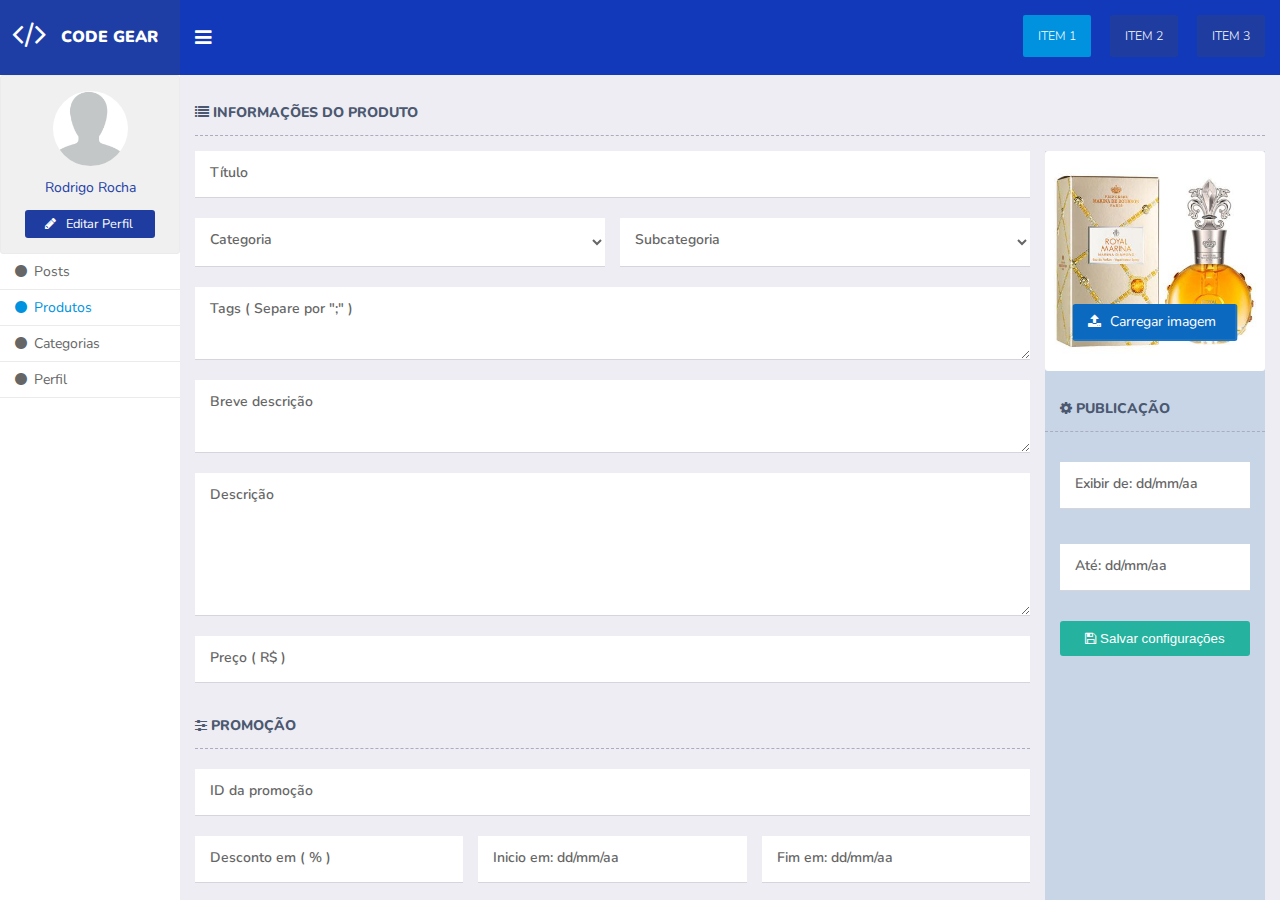
<file: src/templates/cadastro.html>
<!DOCTYPE html>
<html lang="en">

<head>
    <meta charset="UTF-8">
    <meta name="viewport" content="width=device-width, initial-scale=1.0">
    <meta http-equiv="X-UA-Compatible" content="ie=edge">
    <link rel="stylesheet" href="../assets/css/reset.css">
    <link rel="stylesheet" href="../assets/css/grid.css">
    <link rel="stylesheet" href="../assets/css/styles.css">
    <link rel="stylesheet" href="https://cdnjs.cloudflare.com/ajax/libs/font-awesome/4.7.0/css/font-awesome.min.css">
    <link href="https://fonts.googleapis.com/css?family=Nunito:200,200i,300,300i,400,400i,600,600i,700,700i,800,800i,900,900i"
        rel="stylesheet">

    <title>Dashboard</title>
</head>

<body>



    <div id="app">
        <div class="header">
            <div class="logo">
                <i class="fa fa-code"></i> code gear
            </div>
            <div class="nav-button">
                <i class="fa fa-navicon"></i>
            </div>
            <ul class="menu">
                <li class="item">
                    <a href="" class="link active">item 1</a>
                </li>
                <li class="item">
                    <a href="" class="link">item 2</a>
                </li>
                <li class="item">
                    <a href="" class="link">item 3</a>
                </li>
            </ul>
        </div>
        <div class="sidebar">
            <div class="grid grid-size-1">
                <div class="user">
                    <div class="user-skin">
                        <img src="../assets/images/user.png" alt="">
                    </div>
                    <div class="user-name"> Rodrigo Rocha</div>
                    <a href="#/" class="user-link">
                        <i class="fa fa-pencil"></i> Editar Perfil
                    </a>
                </div>
            </div>
            <div class="grid grid-size-1">
                <ul class="sidebar-list">
                    <li class="item">
                        <a href="" class="link">
                            <i class="fa fa-circle"></i>Posts</a>
                    </li>
                    <li class="item">
                        <a href="" class="link  active">
                            <i class="fa fa-circle"></i>Produtos</a>
                    </li>
                    <li class="item">
                        <a href="" class="link">
                            <i class="fa fa-circle"></i>Categorias</a>
                    </li>
                    <li class="item">
                        <a href="" class="link">
                            <i class="fa fa-circle"></i>Perfil</a>
                    </li>
                </ul>
            </div>
        </div>
        <div class="content">

            <div class="container gutter">

                <div class="box-title">
                    <i class="fa fa-list"></i> Informações do produto
                </div>


                <form class="form register">
                    <div class="group">
                        <div class="grid grid-size-1">
                            <label class="form-label">
                                <input type="text" class="form-input">
                                <span class="form-title">Título</span>
                            </label>
                        </div>
                        <div class="grid grid-size-2">
                            <label class="form-label">
                                <select name="" id="" class="form-input">
                                    <option value=""></option>
                                    <option value="">Categoria 1</option>
                                    <option value="">Categoria 2</option>
                                    <option value="">Categoria 3</option>
                                </select>
                                <span class="form-title">Categoria</span>
                            </label>
                            <label class="form-label">
                                <select name="" id="" class="form-input">
                                    <option value=""></option>
                                    <option value="">Categoria 1</option>
                                    <option value="">Categoria 2</option>
                                    <option value="">Categoria 3</option>
                                </select>
                                <span class="form-title">Subcategoria</span>
                            </label>
                        </div>
                        <div class="grid grid-size-1">
                            <label class="form-label">
                                <textarea name="" id="" cols="30" rows="3" class="form-input"></textarea>
                                <span class="form-title">Tags ( Separe por ";" )</span>
                            </label>
                        </div>
                        <div class="grid grid-size-1">
                            <label class="form-label">
                                <textarea name="" id="" cols="30" rows="3" class="form-input"></textarea>
                                <span class="form-title">Breve descrição</span>
                            </label>
                        </div>
                        <div class="grid grid-size-1">
                            <label class="form-label">
                                <textarea name="" id="" cols="30" rows="8" class="form-input"></textarea>
                                <span class="form-title">Descrição</span>
                            </label>
                        </div>
                        <div class="grid grid-size-1">
                            <label class="form-label">
                                <input type="text" class="form-input">
                                <span class="form-title">Preço ( R$ )</span>
                            </label>
                        </div>


                        <div class="grid grid-size-1">
                            <div class="box-title">
                                <i class="fa  fa-sliders"></i> Promoção
                            </div>
                        </div>

                        <div class="grid grid-size-1">
                            <label class="form-label">
                                <input type="text" class="form-input">
                                <span class="form-title">ID da promoção</span>
                            </label>
                        </div>

                        <div class="grid grid-size-3">
                            <label class="form-label">
                                <input type="text" class="form-input">
                                <span class="form-title">Desconto em ( % )</span>
                            </label>
                            <label class="form-label">
                                <input type="text" class="form-input">
                                <span class="form-title">Inicio em: dd/mm/aa</span>
                            </label>
                            <label class="form-label">
                                <input type="text" class="form-input">
                                <span class="form-title">Fim em: dd/mm/aa</span>
                            </label>
                        </div>

                        <div class="grid grid-size-1">
                            <div class="box-title">
                                <i class="fa fa-dollar"></i> Cupom de desconto
                            </div>
                        </div>
                        <div class="grid grid-size-1">
                            <label class="form-label">
                                <input type="text" class="form-input">
                                <span class="form-title">Código do cupom</span>
                            </label>
                        </div>
                        <div class="grid grid-size-3">
                            <label class="form-label">
                                <input type="text" class="form-input">
                                <span class="form-title">Desconto em ( % )</span>
                            </label>
                            <label class="form-label">
                                <input type="text" class="form-input">
                                <span class="form-title">Válido de: </span>
                            </label>
                            <label class="form-label">
                                <input type="text" class="form-input">
                                <span class="form-title">Até: </span>
                            </label>

                        </div>


                    </div>
                    <div class="register-sidebar">
                        <div class="container">
                            <div class="grid  grid-size-1">
                                <div class="upload">
                                    <div class="box-img">
                                        <img src="../assets/images/product-1.jpg">
                                    </div>
                                    <div class="input-upload">
                                        <i class="fa fa-upload"></i> Carregar imagem
                                        <input type="file">
                                    </div>
                                </div>
                            </div>
                        </div>
                        <div class="container gutter-top-bottom">
                            <div class="grid grid-size-1">
                                <div class="box-title gutter">
                                    <i class="fa fa-cog"></i> Publicação
                                </div>
                            </div>
                        </div>

                        <div class="container gutter">
                            <div class="grid grid-size-1">
                                <label class="form-label">
                                    <input type="text" class="form-input">
                                    <span class="form-title"> Exibir de: dd/mm/aa</span>
                                </label>
                            </div>
                            <div class="grid grid-size-1">
                                <label class="form-label">
                                    <input type="text" class="form-input">
                                    <span class="form-title"> Até: dd/mm/aa</span>
                                </label>
                            </div>
                        </div>
                        <div class="container gutter">
                            <button class="btn theme-green">
                                <i class="fa fa-save"></i> Salvar configurações
                            </button>
                        </div>
                    </div>

                </form>



            </div>


        </div>
    </div>




</body>

</html>
</file>
<file: src/assets/css/grid.css>
.container {
    display:grid;
    grid-template-columns: 1fr;
    grid-gap: 15px;
}
.gutter {padding:15px;}
.gutter-no-top {padding:0 15px 15px 15px}
.gutter-no-bottom {padding:15px 15px 0 15px};
.gutter-no-left {padding:15px 15px 15px 0}
.gutter-no-right {padding:15px 0 15px 15px}
.gutter-top {padding:15px 0 0 0}
.gutter-bottom {padding:0 0 15px 0}
.gutter-left {padding:0 0 0 15px}
.gutter-right {padding:0 15px 0 0}
.gutter-top-bottom {padding:15px 0 15px 0 }
.gutter-left {padding:0 15px 0 0}


.grid {
    display: grid;
    grid-gap: 15px;
    grid-column-gap: 15px;
    grid-row-gap: 15px;
    grid-template-rows: 1fr;
    position: relative;
}


.grid-size-1 {grid-template-columns: 1fr;}
.grid-size-2 {grid-template-columns: repeat(2, 1fr);}
.grid-size-3 {grid-template-columns: repeat(3, 1fr);}
.grid-size-4 {grid-template-columns: repeat(4, 1fr);}
.grid-size-5 {grid-template-columns: repeat(5, 1fr);}
.grid-size-6 {grid-template-columns: repeat(6, 1fr);}

.grid > * {
    /* background:#f9f9f9; */
    padding:15px;
    position: relative;
}

.grid.no-gutter > * { padding: 0}
.grid.no-gutter-top > * { padding: 0 15px 15px 15px}
.grid.no-gutter-top-botom > * { padding: 0 15px 0 15px}
.grid.no-gutter-left-right > * { padding: 15px 0 15px 0}
.grid.no-gutter-bottom > * { padding: 15px 15px 0 15px}
.grid.no-gutter-left > * { padding: 15px 15px 15px 0}
.grid.no-gutter-right > * { padding: 15px 0 15px 15px}


@media all and (max-width:1080px) {
    .grid-size-4 {grid-template-columns: repeat(2, 1fr);}
    .grid-size-5 {grid-template-columns: repeat(3, 1fr);}
    .grid-size-6 {grid-template-columns: repeat(3, 1fr);}
}

@media all and (max-width:720px) {
    .grid-size-2,
    .grid-size-3,
    .grid-size-4 {grid-template-columns: repeat(2, 1fr);}
    .grid-size-5,
    .grid-size-6 {grid-template-columns: repeat(3, 1fr);;}
}

@media all and (max-width:580px) {
    .grid-size-2,
    .grid-size-3,
    .grid-size-4,
    .grid-size-5,
    .grid-size-6 {grid-template-columns: 1fr;}
}
</file>
<file: src/assets/css/styles.css>
body {
    background:#f6f6f6;
    font-family: 'Nunito', sans-serif;
    overflow:hidden;
}

/* HEADER */

.header {
    display:grid;
    grid-template-columns: 180px 32px 1fr;
    grid-template-rows: 75px;
    grid-gap: 15px;
    align-items: center;
    background:#1239b9;
}

.header .logo {
    display: block;
    float:left;
    width:100%;
    height:75px;
    background:#1e3ea5;
    text-align: center;
    line-height: 75px;
    color:#fff;
    font-size: 1em;
    text-transform: uppercase;
    font-weight: 900
}
.header .fa-code {
    font-size:2em;
    position:relative;
    top:3px;
    left:-10px
}
.header .fa-navicon {
    color:#fff;
    cursor: pointer;
    font-size:1.2em
}

.header .menu {
    display: block;
    float:left;
    width:100%;
    padding:0 15px 0 0;
    margin:0;
    text-align: right
}

.header .item {
    display: inline-block;
}

.header .item + .item {
    margin-left:15px;
}

.header .link {
    display: block;
    float:left;
    padding:15px;
    background:#1f3da0;
    color:#fff;
    border-radius: 2px;
    text-decoration: none;
    font-weight: 300;
    text-transform: uppercase;
    font-size: .775em;
    transition: .5s
}



.header .link:hover,
.header .link.active {
    background:#0092de
}

/* SIDEBAR */

.sidebar {
    display:block;
    float:left;
    width:180px;
    height:calc(100vh - 75px);
    background:#fff;
    position: absolute;
    top:75px;
    left:0;
}

.sidebar-list{
    padding:0;
    margin:0
}
.sidebar-list .item,
.sidebar-list .link {
    display: block;
    float:left;
    width:100%;
}
.sidebar-list .link {
    padding:10px 15px;
    text-decoration: none;
    color:#666;
    font-size:.875em;
}
.sidebar-list .link.active,
.sidebar-list .link:hover {
    color:#0092de
}
.sidebar-list i {
    margin-right:7px;
}
.sidebar-list .item {
    border-bottom:1px #ebebeb solid
}
/* USER COMPONENT */

.user {
    display: block;
    float:left;
    width:100%;
    border:1px #ebebeb solid;
    border-radius:3px;
    text-align: center;
    background:#f0f0f0;
}


.user img,
.user .user-skin,
.user .user-name {
    display:block;
    float:left;
}

.user .user-link{
    display:inline-block;
}

.user .user-skin {
    width:75px;
    height:75px;
    border-radius:100px;
    overflow: hidden;
    background:#fff;
    position:relative;
    margin:0 calc(50% - (75px / 2))
}

.user img {
    position: absolute;
    top:50%;
    left:50%;
    width:110px;
    height:110px;
    transform: translate(-50%, -50%)
}

.user .user-name {
    width:100%;
    padding:15px 0;
    color:#1e3ea5;
    font-size:.875em;
    text-transform: capitalize;
}

.user .user-link {
    padding:7.5px 22px 7.5px 20px;
    border-radius:3px;
    font-size:.8em;
    color:#fff;
    text-decoration: none;
    background: #1f3da0;
    transition: .5s
}

.user .fa-pencil {
    margin-right:7px;
}

.user .user-link:hover,
.user .user-link.active {
    background: #0092de
}

/* RESUME COMPONENT */
.resume,
.resume .title,
.resume .description,
.resume .link {
    display: block;
    float:left;
    width:100%;
}
.resume {
    padding:0;
    border-radius: 3px;
    overflow: hidden;
    background:#f9f9f9
}

.resume .title {
    padding:15px;
    border-bottom:1px #ebebeb solid;
    color:#77787e;
    font-size:.8em;
    text-transform: uppercase;
    font-weight: 700;
    text-align: center;
}

.resume .description {
    text-align: center;
    font-size:2.4em;
    padding:15px;
    color:#7d7e86;
}

.resume .link {
    text-transform: uppercase;
    text-align: center;
    text-decoration: none;
    font-size:.775em;
    background: #acafbe;
    color:#fff;
    padding:15px;
    cursor: pointer;
    transition: .5s
}

.resume .link:hover {
    background: #727794
}

.resume.theme-green .title{ color:#16ac66 }
.resume.theme-green .description{ color:#77787e }
.resume.theme-green .link{ background:#fff; color:#666; border-top:1px #ebebeb solid; }
.resume.theme-green .link:hover{ background:#16ac66; color:#fff }

.resume.theme-blue .title{ color:#0b69c2 }
.resume.theme-blue .description{ color:#77787e }
.resume.theme-blue .link{ background:#fff; color:#666; border-top:1px #ebebeb solid; }
.resume.theme-blue .link:hover{ background:#1e90fa; color:#fff }

.resume.theme-yellow .title{ color:#ff8800 }
.resume.theme-yellow .description{ color:#77787e }
.resume.theme-yellow .link{ background:#fff; color:#666; border-top:1px #ebebeb solid; }
.resume.theme-yellow .link:hover{ background:#ff8800; color:#fff }

.resume.theme-red .title{ color:#cf1333 }
.resume.theme-red .description{ color:#77787e }
.resume.theme-red .link{ background:#fff; color:#666; border-top:1px #ebebeb solid; }
.resume.theme-red .link:hover{ background:#cf1333; color:#fff }

/* PRODUCT COMPONENT */

.product,
.product .box-img,
.product img,
.product .title,
.product .description,
.product .link,
.product .category,
.product .tags,
.product .box-img::before {
    display: block;
    float:left;
    width:100%;
}
.product { 
    padding: 0;
    border-radius: 3px;
    overflow: hidden;
    background:#f9f9f9
}
.product .box-img {
    border-bottom: 1px #dedada dashed;
    position: relative;
}
.product .box-img::before {
    content:'';
    position:absolute;
    top:0;
    left:0;
    right:0;
    bottom:0;
    background: rgba(18, 31, 72, 0.36);
    z-index: 1;
}
.product img {opacity:.875}
.product .title {
    padding:15px;
    font-size:.875em;
    text-align: left;
    position: absolute;
    bottom: 0;
    font-weight: 600;
    background:#fff;
    color:#666;
    text-transform: uppercase;
    z-index: 2;
}
.product .description {
    padding:15px;
    font-size:.875em;
    color:#5b5c5e;
    line-height: 1.2em;
}
.product .link {
    font-size:.875em;
    font-weight: 400;
    color:#666;
    background:#fff;
    border-top:1px #dedadada dashed;
    padding:15px;
    text-align: center;
    text-decoration: none;
    transition: .5s;        
}

.product .link:hover {
    border-top:1px #dedadada solid;
    background:#0059ff;
    color:#fff;
}

.product .data-group    {
    position: absolute;
    z-index: 3;
}

.product .categories {
    padding:7.5px 15px;
}

.product .category-item {
    display: inline-block;
    padding:5px;
    margin:0 0 5px 0;
    border-radius:3px;
    background:rgba(214, 28, 28, 0.5);
    color:#fff;
    font-size:.7em;
}

.product .tags {
    padding:15px 15px 7.5px 15px;
}

.product .tag-item {
    display: inline-block;
    padding:5px;
    margin:0 0 5px 0;
    border-radius:3px;
    background:rgba(5, 117, 74, 0.5);
    color:#fff;
    font-size:.7em;
}
.product .price {
    display: block;
    float:left;
    width:100%;
    text-align: right;
    padding:7.5px 15px;
    font-size:.875em;
    color:#fff;
    position: absolute;
    bottom: 45px;

}
.product .price-item {
    display: block;
    float: left;
    width:100%;
    color:#fff;
    font-weight: 600;
    margin-bottom:15px;
    position: relative;
    z-index: 10;
}
.product .price-origin {
    text-decoration: line-through;
    padding:3.5px 5px;
    background:#fff;
    color:#db0646
}
.product .price-finaly {
    color:#0d92ff;
    padding:3.5px 5px;
    background: #fff;
    font-size:1.6em;
}

/* Page Register */

.form.register {
    display: grid;
    grid-template-columns: 1fr 220px;
    grid-template-rows:  1fr;
    grid-gap: 15px;
}

.register-sidebar {
    display: block;
    float: left;
    width: 100%;
    background:#c7d5e6
}

/* COMPONENT TITLE */

.box-title {
    display: block;
    float:left;
    width:100%;
    padding:15px 0;
    background:none;
    color:#4b5870;
    font-size:.875em;
    font-weight: 800;
    text-transform: uppercase;
    border-bottom:1px #aaadbd dashed
}
.box-title.gutter {
    padding:15px
}

/* COMPONENT FORMS */

.form,
.form label,
.form span,
.form input,
.form .form-input {
    display: block;
    float:left;
    width:100%;
}

.form .form-label {
    padding:0;
    position:relative;
}
.form .form-title {
    color:#666;
    font-size:.875em;
    font-weight: 600;
    position:absolute;
    top:15px;
    left:15px;
    transition: .3s
}

.form .form-input {
    padding:15px;
    background: #fff;
    border:0;
    border-bottom:1.5px #d6d4dd solid;
    color:#666;
    font-size: .875em;
    outline: 0;
}

.form .form-input:focus + .form-title,
.form .form-input.has--value + .form-title {
    top:-15px;
    left:0;
    color:#1f3da0;
}

.form .grid:first-of-type {
    padding-bottom: 20px;
}
.form .grid + .grid {
    padding-bottom:20px;
}
.form .grid:last-of-type {
    padding-bottom:0
}


/* UPLOAD */

.upload {
    display: block;
    float:left;
    width:100%;
    overflow: hidden;
    cursor: pointer;
    padding:0;
    border-radius: 3px;
}


.upload img {
    display: block;
    float: left;
    width:100%;
}
.upload .input-upload {
    display: block;
    float:left;
    position: absolute;
    bottom:30px;
    left:50%;
    transform: translateX(-50%);
    padding:10px 15px;
    min-width: 165px;
    font-size:.875em;
    background:#0c69c0;
    border-radius: 3px;
    color:#fff;
    border-bottom:2px rgba(103, 166, 226, 0.2) solid;
    border-right: 3px rgba(103, 166, 226, 0.2) solid;
    z-index: 30;
}
.upload .input-upload:hover {
    background:#0a73d4;
}
.upload i{
    margin-right:5px;
}
.upload  input {
    display:none
}

/* BUTTONS */

.btn {
    display: inline-block;
    padding:10px 15px;
    border-radius: 3px;
    color:#fff;
    text-align: center;
    border:0;
    outline:0;
    cursor: pointer;
    background: #adb4c7;
    transition: .5s;
}
.btn:hover {
    background: #9ba6c4
}
.btn.theme-blue{
    background: #0092de
}
.btn.theme-blue:hover {
    background: #08a9ff
}

.btn.theme-green{
    background: #25b3a0
}
.btn.theme-green:hover {
    background: #25ceb7
}

.btn.theme-yellow{
    background: #d6c316
}
.btn.theme-yellow:hover {
    background: #f5dd0c
}

.btn.theme-red{
    background: #cf1b2a
}
.btn.theme-red:hover {
    background: #f11427
}

/* CONTENT */

.content {
    display:block;
    float:right;
    width:calc(100% - 180px);
    height:calc(100vh - 75px);
    background:#ededf3;
    overflow-x:hidden;
    overflow-y:scroll;
}

@media all and (max-width: 720px) {
    .header  {
        grid-template-columns: 1fr;
        grid-template-rows: 32px 1fr;
        padding-top:15px;
    }
    .header .nav-button {
        display: block;
        float:left;
        width:32px;
        position:absolute;
        top:23px;
        left:50%;
        transform: translateX(calc(50% - 120px))
    }
    .header .menu {
        width: 100%;
        padding:20px 15px 15px 15px;
        text-align: center;
        display:none
    }
    .sidebar {
        position: absolute;
        left:-180px;
    }

    .content {
        width:100%;
    }
}

@media all and (max-width:580px) {
    .form.register {
        grid-template-columns: 1fr;
        grid-template-rows: 2fr;
    }
}
</file>
